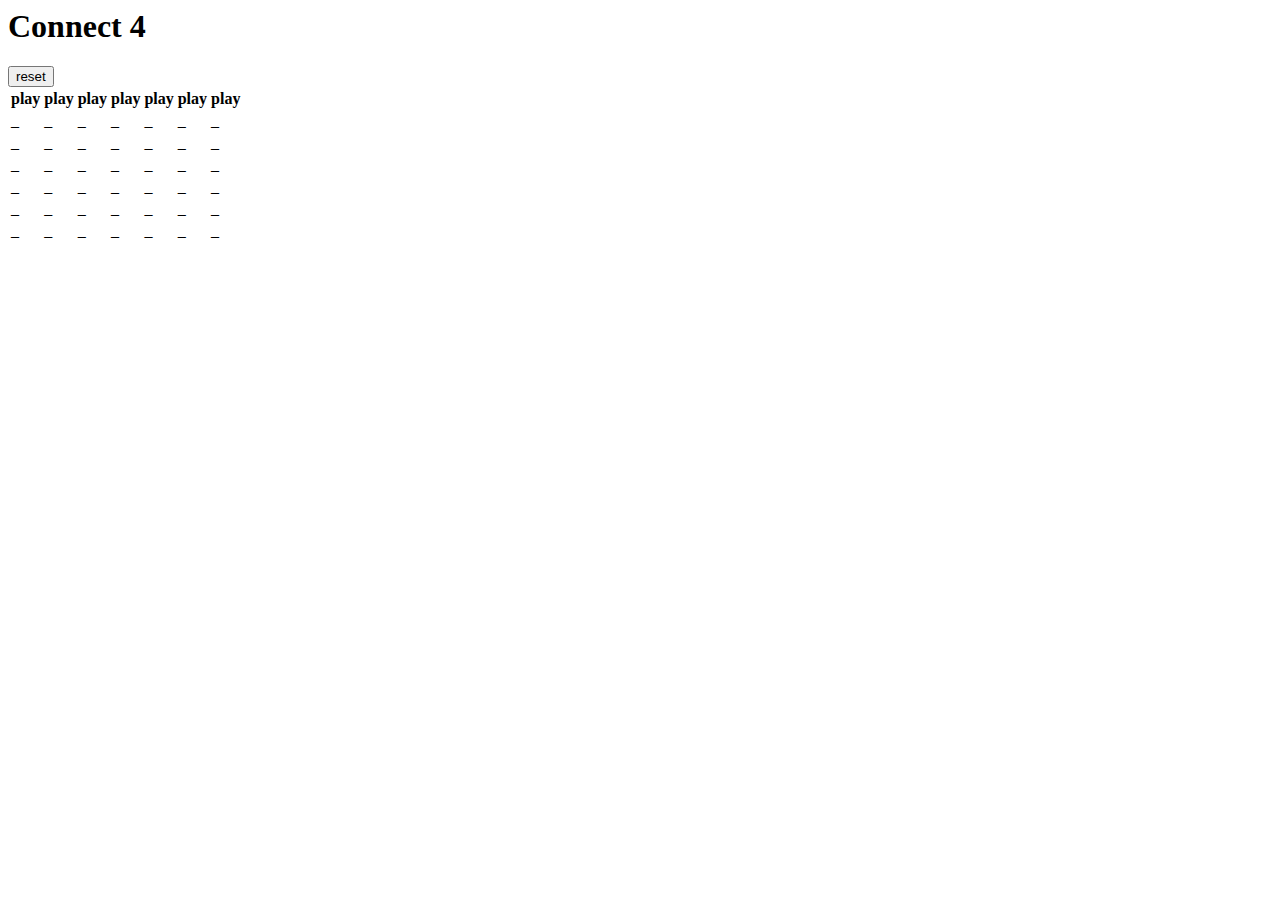
<file: index.html>
<html lang="en">

<head>
    <!-- <link rel="stylesheet" href="stlyesheet.css"> -->
    <meta charset="UTF-8">
    <meta http-equiv="X-UA-Compatible" content="IE=edge">
    <meta name="viewport" content="width=device-width, initial-scale=1.0">
    <title>Document</title>
    <link href="https://cdn.jsdelivr.net/npm/bootstrap@5.0.2/dist/css/bootstrap.min.css" rel="stylesheet"
        integrity="sha384-EVSTQN3/azprG1Anm3QDgpJLIm9Nao0Yz1ztcQTwFspd3yD65VohhpuuCOmLASjC" crossorigin="anonymous">
    <script src="https://cdn.jsdelivr.net/npm/bootstrap@5.0.2/dist/js/bootstrap.bundle.min.js"
        integrity="sha384-MrcW6ZMFYlzcLA8Nl+NtUVF0sA7MsXsP1UyJoMp4YLEuNSfAP+JcXn/tWtIaxVXM"
        crossorigin="anonymous"></script>
</head>

<body>
    <h1>Connect 4</h1>
    <button type="button" class="btn btn-primary">reset</button>
        <div class="board-container">
        <div class="board" id="board">
            <script src="script.js"></script>
        </div>
    </div>

</body>

</html>
</file>
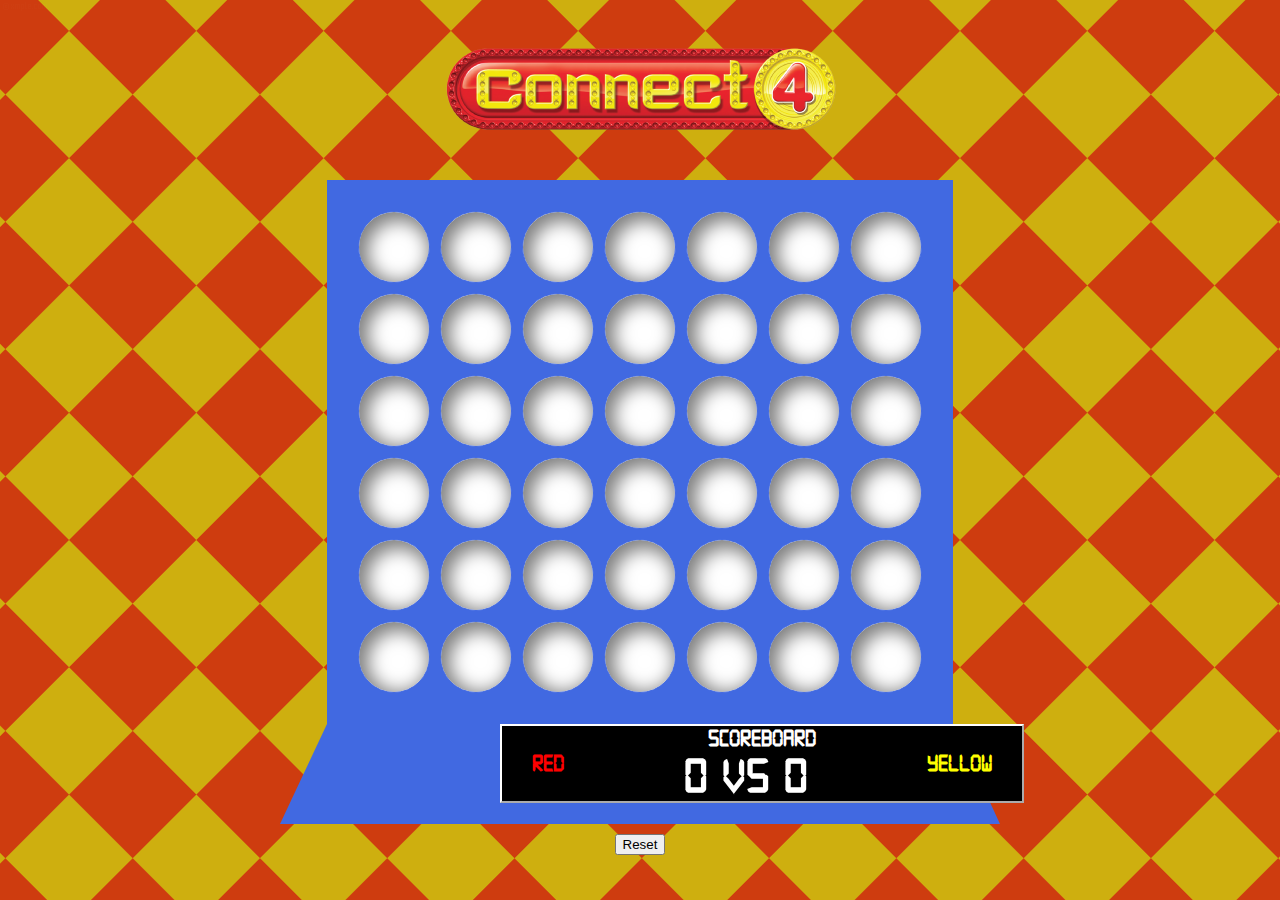
<file: page.html>
<!DOCTYPE html>
<style>
.marker {
    width: 80px;
    height: 80px;
}

#winner-display {
    display: none;
    background-color: red;
    color: white;
}

body {
    text-align: center;
}

#reset-button{
    margin-top: 10px;
}
.column {

border-radius: 50%;
border-color: blue;
width: 10px;
height: 10px;
padding: 20px;

}
table{
    border:1px solid royalblue;
    border-spacing: 10px;
    background-color: royalblue;
    
} 
th{
  border:1px solid royalblue;
  padding: 35px;
  

}
td{
    border-radius: 50%;
    border:1px solid royalblue;
    background-color: white;
    box-shadow: inset .5vh .5vh 2vh .5vh rgba( 0, 0, 0, .5 );
    padding: 35px;
}
.child {
  width: 300px;
  height: 100px;
  padding: 20px;
}
.trapezium {
     height: 0;
     width: 627px;
     border-bottom: 100px solid royalblue;
     border-left: 47px solid transparent;
     border-right: 46px solid transparent;
     box-shadow: inset .5vh .5vh 2vh .5vh rgba( 0, 0, 0, .5 );

}
.yellow{
 background-color: yellow;
}
.red{
  background-color: red;
}
.flex{
  display:flex;
  flex-direction: column;
  justify-content: center;
  align-items: center;
}
body {
  background-image: url('rednyellow.png');

}
output {
  display: none;
  position: fixed;
  width: 83vh;
  height: 10vh;
  top: 20vh;
  left: 449px;
  background: white;
  text-align: center;
  font: 5vh sans-serif;
  line-height: 10vh;
  cursor: pointer;
  box-shadow: .5vh .5vh 2vh .5vh rgba( 0, 0, 0, .5 );
}
output:before {
  content: attr( class );
}
output.red,
output.yellow {
  display: block;
}
@font-face{
 font-family:'digital-clock-font';
 src: url('digital-7.regular.ttf');
}
h2 {
        color: red;
        margin: 0 30px;
        font-family:'digital-clock-font'
      }
.number{
  font-size: 50px;
  text-align: center;
  justify-content: center;
  align-items: center;

}
.title{
  font-size: 80px;
  text-align: center;
  justify-content: center;
  align-items: center;
}
.myDiv {
  width: 520px;
  height: fit-content;
  position: absolute;
  left: 500px;
  border: 2px outset white;
  background-color: black;    
}
#reset-button{
    margin-top: 10px;
}
</style>
<html>
<head>
  <title>Connect-4</title>
  <meta content="text/html; charset=utf-8"
        http-equiv="content-type">
</head>
<body>
  <h1><img src="R.png"></h1>
  <p id="winner-display">The winner is <span id="winner-name"></span></p>
  <div id="app"></div>
  <output> wins!</output>
  <div class="flex">
    <table class="child" id="grid">
        <tr id="row-0" >
            <td id="row-0-column-0"></td>
            <td id="row-0-column-1"></td>
            <td id="row-0-column-2"></td>
            <td id="row-0-column-3"></td>
            <td id="row-0-column-4"></td>
            <td id="row-0-column-5"></td>
            <td id="row-0-column-6"></td>
        </tr>
        <tr id="row-1">
            <td id="row-1-column-0"></td>
            <td id="row-1-column-1"></td>
            <td id="row-1-column-2"></td>
            <td id="row-1-column-3"></td>
            <td id="row-1-column-4"></td>
            <td id="row-1-column-5"></td>
            <td id="row-1-column-6"></td>
          </tr>
          <tr id="row-2">
            <td id="row-2-column-0"></td>
            <td id="row-2-column-1"></td>
            <td id="row-2-column-2"></td>
            <td id="row-2-column-3"></td>
            <td id="row-2-column-4"></td>
            <td id="row-2-column-5"></td>
            <td id="row-2-column-6"></td>
          </tr>
          <tr id="row-3">
            <td id="row-3-column-0"></td>
            <td id="row-3-column-1"></td>
            <td id="row-3-column-2"></td>
            <td id="row-3-column-3"></td>
            <td id="row-3-column-4"></td>
            <td id="row-3-column-5"></td>
            <td id="row-3-column-6"></td>
          </tr>
          <tr id="row-4">
            <td id="row-4-column-0"></td>
            <td id="row-4-column-1"></td>
            <td id="row-4-column-2"></td>
            <td id="row-4-column-3"></td>
            <td id="row-4-column-4"></td>
            <td id="row-4-column-5"></td>
            <td id="row-4-column-6"></td>
          </tr>
          <tr id="row-5">
            <td id="row-5-column-0"></td>
            <td id="row-5-column-1"></td>
            <td id="row-5-column-2"></td>
            <td id="row-5-column-3"></td>
            <td id="row-5-column-4"></td>
            <td id="row-5-column-5"></td>
            <td id="row-5-column-6"></td>
          </tr>
      </table>
      <div>
      <div class="myDiv">
          <h2 id="title" style="color:white">Scoreboard</h2>
          <h2 style="float:left">Red</h2><h2 style="float:right; color:yellow">Yellow</h2>
          <h2 id="counting" class="number" style="color:white"></h2>
      </div>
      <div class="trapezium"></div>
      </div>
  </div>
  <button id="reset-button">Reset</button>
  <script src="conector.js"
      type="text/javascript"></script>
    <script src="acadmy.js"
        type="text/javascript"></script> 
</body>
</html>
</file>
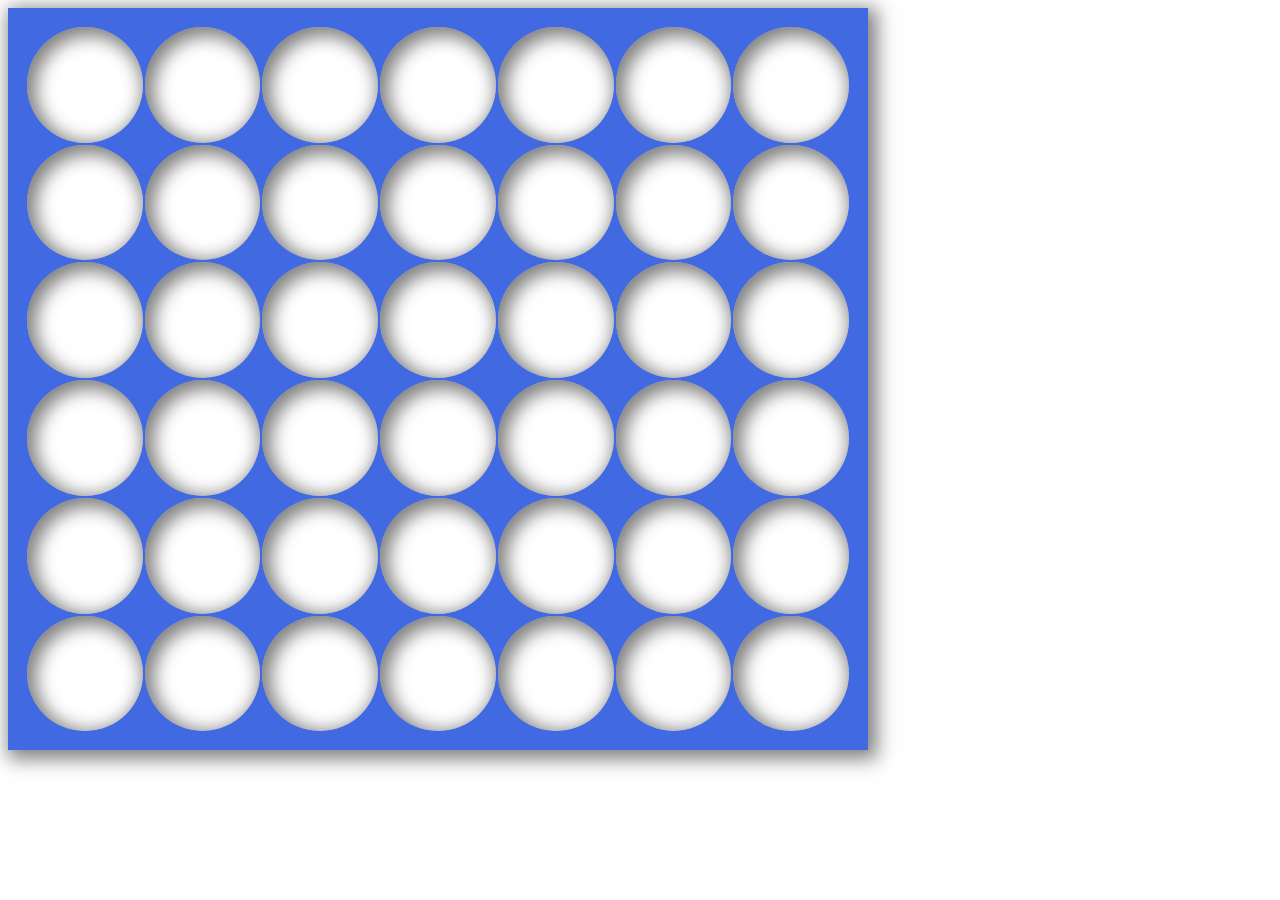
<file: tester.html>
<!DOCTYPE html>
<style>
table,
output {
  box-shadow: .5vh .5vh 2vh .5vh rgba( 0, 0, 0, .5 );
}
table {
  width: 90vh;
  border-collapse: collapse;
  border: 2vh solid royalblue;
}
td {
  width: calc( 90vh / 7 );
  background: royalblue;
  cursor: default;
  user-select: none;
}
td:before {
  content: "";
  display: block;
  width: calc( 90vh / 7 );
  height: calc( 90vh / 7 );
  border-radius: 50%;
  box-shadow: inset .5vh .5vh 2vh .5vh rgba( 0, 0, 0, .5 );
  background: white;
}
td.red:before {
  background: red;
}
td.yellow:before {
  background: yellow;
}
output {
  position: fixed;
  display: none;
  width: 90vh;
  height: 10vh;
  top: 10vh;
  left: 5vh;
  background: white;
  text-align: center;
  font: 5vh sans-serif;
  line-height: 10vh;
  cursor: pointer;
}
output:before {
  content: attr( class );
}
output.red,
output.yellow {
  display: block;
}
.circle {
	  border-radius: 50%;
	  height: 100px;
	  width: 100px;
	  border: 2px solid blue;
}
</style>
<body>
<table><tbody>
  <tr><td></td><td></td><td></td><td></td><td></td><td></td><td></td></tr>
  <tr><td></td><td></td><td></td><td></td><td></td><td></td><td></td></tr>
  <tr><td></td><td></td><td></td><td></td><td></td><td></td><td></td></tr>
  <tr><td></td><td></td><td></td><td></td><td></td><td></td><td></td></tr>
  <tr><td></td><td></td><td></td><td></td><td></td><td></td><td></td></tr>
  <tr><td></td><td></td><td></td><td></td><td></td><td></td><td></td></tr>
</tbody></table>
<output> wins!</output>
</body>
<script>
    // selects the first player 
    var player = "red";
    // if the first player is red then second is yellow etc..
    const players = { "red": "yellow", "yellow": "red" },
      output = document.querySelector( "output" ),
      tbody = document.querySelector( "tbody" ),
      rows = tbody.querySelectorAll( "tr" ),
      prepArray = ( n ) => {
        return Array( n ).fill( "" );
      },
      connect4 = ( strip ) => {
        const rslt = /(?:(red){4}|(yellow){4})/.exec( strip );
        if ( !!rslt ) {
          output.classList.add( 'yellow' );
          return true;
        }
        return false;
      },
      check4Winner = () => {
        var strips = {
              h: [],
              v: prepArray( 7 ),
              f: prepArray( 12 ),
              b: prepArray( 12 )
            },
            strip, color, winner, dir;
        rows.forEach( ( row, ri ) => {
          strip = "";
          row.querySelectorAll( "td" ).forEach( ( cell, ci ) => {
            color = cell.getAttribute( "class" ) || " ";
            strips.b[ ci - ri + rows.length - 1 ] += color;
            strips.f[ ci + ri ] += color;
            strips.v[ ci ] += color;
            strip += color;
          } );
          strips.h.push( strip );
          winner = winner || connect4( strip );
        } );
        
        console.log( strips ); // game data object
        
        for ( dir in strips ) {
          if ( !winner && strips.hasOwnProperty( dir ) ) {
            strips[ dir ].forEach( ( s ) => {
              winner = winner || connect4( s );
            } );
          }
        }
      },
      dropCounter = ( ci ) => {
        var cell, pc;
        rows.forEach( ( row ) => {
          if ( !( pc = row.childNodes[ ci ] ).getAttribute( "class" ) ) {
            cell = pc;
          }
        } );
        if ( cell ) {
          cell.classList.add( player = players[ player ] );
          check4Winner();
        }
      };
    output.addEventListener( "click", () => {
      output.removeAttribute( "class" );
      tbody.querySelectorAll( "td" ).forEach( ( c ) => {
        c.removeAttribute( "class" );
      } );
    }, false );
    tbody.addEventListener( "click", ( evt ) => {
      const trg = evt.target;
      if ( !output.getAttribute( "class" ) && trg.tagName.toLowerCase() === "td" ) {
        dropCounter( trg.cellIndex );
      }
    }, false );    
    </script>
</file>
<file: stlyesheet.css>
html {
    font-family: 'Segoe UI', Tahoma, Geneva, Verdana, sans-serif;
}

body {
    background-color: aquamarine;
    margin: 0;
    display: flex;
    flex-direction: column;
    justify-content: center;
    align-items: center;
}

h1 {
    display: flex;
    justify-content: center;
    align-items: center;
}

.board-container {
    display: flex;
    justify-content: center;
    align-items: center;
    width: 80%;
    height: 80%;
    background-color: rgb(79, 42, 165);
}

.board {
    background-color: rgb(12, 162, 226);
    width: auto;
    height: auto;
    display: flex;
    justify-content: center;
    align-items: center;
}

table {
    border-spacing: 10px;
}
th {
    border-radius: 5px;
    background-color: blueviolet;

}
tr {
    padding: 30px 0px;
}

td {
    padding: 30px;
    width: auto;
    height: auto;
    margin: 0px 20px;

    border: 1px solid;
    background-color: white;
    border-radius: 50%;
}
</file>
